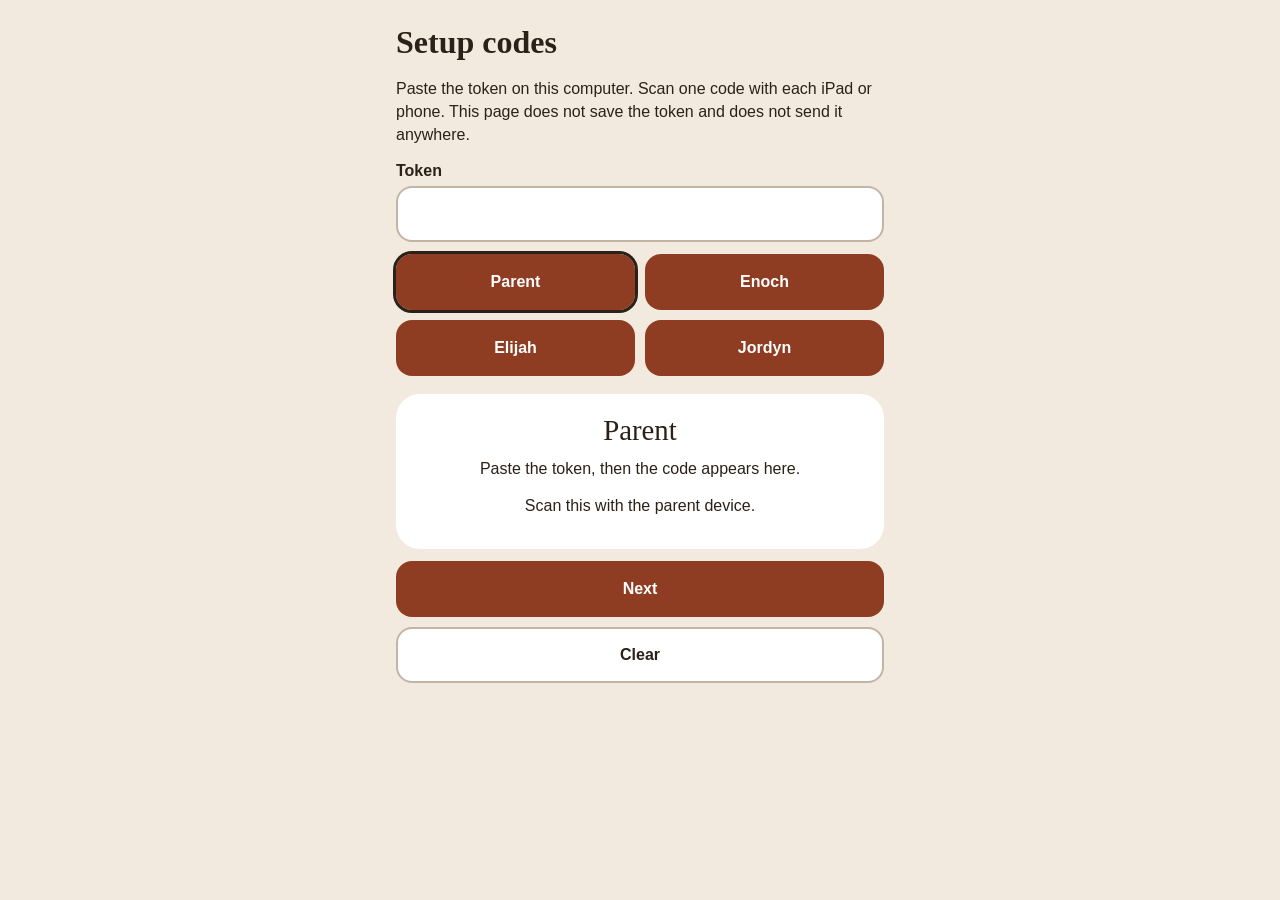
<file: setup-qr.html>
<!DOCTYPE html>
<html lang="en">
<head>
  <meta charset="utf-8" />
  <meta name="viewport" content="width=device-width, initial-scale=1, viewport-fit=cover" />
  <title>Family sync setup codes</title>
  <style>
    :root { color-scheme: light; }
    * { box-sizing: border-box; }
    body {
      margin: 0;
      font-family: "Nunito", "Segoe UI", sans-serif;
      background: #f3eadf;
      color: #2b2118;
    }
    main { max-width: 520px; margin: 0 auto; padding: 24px 16px 40px; }
    h1 { font-family: Georgia, serif; font-size: 2rem; line-height: 1.15; margin: 0 0 8px; }
    p { line-height: 1.45; }
    label { display: block; font-weight: 800; margin: 16px 0 6px; }
    input {
      width: 100%;
      min-height: 56px;
      border: 2px solid #c4b4a4;
      border-radius: 16px;
      padding: 12px 14px;
      font: inherit;
      background: white;
    }
    .profiles, .actions { display: grid; gap: 10px; margin-top: 12px; }
    .profiles { grid-template-columns: 1fr 1fr; }
    button {
      min-height: 56px;
      border: 0;
      border-radius: 16px;
      background: #8f3d22;
      color: white;
      font: inherit;
      font-weight: 800;
      padding: 10px;
    }
    button.quiet { background: white; color: #2b2118; border: 2px solid #c4b4a4; }
    button[aria-pressed="true"] { outline: 3px solid #2b2118; }
    .card {
      margin-top: 18px;
      background: white;
      border-radius: 24px;
      padding: 16px;
      text-align: center;
    }
    #qr svg { width: min(100%, 420px); height: auto; }
    .who { font-family: Georgia, serif; font-size: 1.8rem; margin: 0 0 8px; }
  </style>
</head>
<body>
  <main>
    <h1>Setup codes</h1>
    <p>Paste the token on this computer. Scan one code with each iPad or phone. This page does not save the token and does not send it anywhere.</p>
    <label for="token">Token</label>
    <input id="token" type="password" autocomplete="off" spellcheck="false" />
    <div class="profiles" role="group" aria-label="Who this code is for">
      <button type="button" data-profile="parent" aria-pressed="true">Parent</button>
      <button type="button" data-profile="enoch" aria-pressed="false">Enoch</button>
      <button type="button" data-profile="elijah" aria-pressed="false">Elijah</button>
      <button type="button" data-profile="jordyn" aria-pressed="false">Jordyn</button>
    </div>
    <div class="card">
      <p class="who" id="who">Parent</p>
      <div id="qr"><p>Paste the token, then the code appears here.</p></div>
      <p id="hint">Scan this with the parent device.</p>
    </div>
    <div class="actions">
      <button type="button" id="next">Next</button>
      <button type="button" id="clear" class="quiet">Clear</button>
    </div>
  </main>
  <script>//---------------------------------------------------------------------
//
// QR Code Generator for JavaScript
//
// Copyright (c) 2009 Kazuhiko Arase
//
// URL: http://www.d-project.com/
//
// Licensed under the MIT license:
//  http://www.opensource.org/licenses/mit-license.php
//
// The word 'QR Code' is registered trademark of
// DENSO WAVE INCORPORATED
//  http://www.denso-wave.com/qrcode/faqpatent-e.html
//
//---------------------------------------------------------------------

var qrcode = function() {

  //---------------------------------------------------------------------
  // qrcode
  //---------------------------------------------------------------------

  /**
   * qrcode
   * @param typeNumber 1 to 40
   * @param errorCorrectionLevel 'L','M','Q','H'
   */
  var qrcode = function(typeNumber, errorCorrectionLevel) {

    var PAD0 = 0xEC;
    var PAD1 = 0x11;

    var _typeNumber = typeNumber;
    var _errorCorrectionLevel = QRErrorCorrectionLevel[errorCorrectionLevel];
    var _modules = null;
    var _moduleCount = 0;
    var _dataCache = null;
    var _dataList = [];

    var _this = {};

    var makeImpl = function(test, maskPattern) {

      _moduleCount = _typeNumber * 4 + 17;
      _modules = function(moduleCount) {
        var modules = new Array(moduleCount);
        for (var row = 0; row < moduleCount; row += 1) {
          modules[row] = new Array(moduleCount);
          for (var col = 0; col < moduleCount; col += 1) {
            modules[row][col] = null;
          }
        }
        return modules;
      }(_moduleCount);

      setupPositionProbePattern(0, 0);
      setupPositionProbePattern(_moduleCount - 7, 0);
      setupPositionProbePattern(0, _moduleCount - 7);
      setupPositionAdjustPattern();
      setupTimingPattern();
      setupTypeInfo(test, maskPattern);

      if (_typeNumber >= 7) {
        setupTypeNumber(test);
      }

      if (_dataCache == null) {
        _dataCache = createData(_typeNumber, _errorCorrectionLevel, _dataList);
      }

      mapData(_dataCache, maskPattern);
    };

    var setupPositionProbePattern = function(row, col) {

      for (var r = -1; r <= 7; r += 1) {

        if (row + r <= -1 || _moduleCount <= row + r) continue;

        for (var c = -1; c <= 7; c += 1) {

          if (col + c <= -1 || _moduleCount <= col + c) continue;

          if ( (0 <= r && r <= 6 && (c == 0 || c == 6) )
              || (0 <= c && c <= 6 && (r == 0 || r == 6) )
              || (2 <= r && r <= 4 && 2 <= c && c <= 4) ) {
            _modules[row + r][col + c] = true;
          } else {
            _modules[row + r][col + c] = false;
          }
        }
      }
    };

    var getBestMaskPattern = function() {

      var minLostPoint = 0;
      var pattern = 0;

      for (var i = 0; i < 8; i += 1) {

        makeImpl(true, i);

        var lostPoint = QRUtil.getLostPoint(_this);

        if (i == 0 || minLostPoint > lostPoint) {
          minLostPoint = lostPoint;
          pattern = i;
        }
      }

      return pattern;
    };

    var setupTimingPattern = function() {

      for (var r = 8; r < _moduleCount - 8; r += 1) {
        if (_modules[r][6] != null) {
          continue;
        }
        _modules[r][6] = (r % 2 == 0);
      }

      for (var c = 8; c < _moduleCount - 8; c += 1) {
        if (_modules[6][c] != null) {
          continue;
        }
        _modules[6][c] = (c % 2 == 0);
      }
    };

    var setupPositionAdjustPattern = function() {

      var pos = QRUtil.getPatternPosition(_typeNumber);

      for (var i = 0; i < pos.length; i += 1) {

        for (var j = 0; j < pos.length; j += 1) {

          var row = pos[i];
          var col = pos[j];

          if (_modules[row][col] != null) {
            continue;
          }

          for (var r = -2; r <= 2; r += 1) {

            for (var c = -2; c <= 2; c += 1) {

              if (r == -2 || r == 2 || c == -2 || c == 2
                  || (r == 0 && c == 0) ) {
                _modules[row + r][col + c] = true;
              } else {
                _modules[row + r][col + c] = false;
              }
            }
          }
        }
      }
    };

    var setupTypeNumber = function(test) {

      var bits = QRUtil.getBCHTypeNumber(_typeNumber);

      for (var i = 0; i < 18; i += 1) {
        var mod = (!test && ( (bits >> i) & 1) == 1);
        _modules[Math.floor(i / 3)][i % 3 + _moduleCount - 8 - 3] = mod;
      }

      for (var i = 0; i < 18; i += 1) {
        var mod = (!test && ( (bits >> i) & 1) == 1);
        _modules[i % 3 + _moduleCount - 8 - 3][Math.floor(i / 3)] = mod;
      }
    };

    var setupTypeInfo = function(test, maskPattern) {

      var data = (_errorCorrectionLevel << 3) | maskPattern;
      var bits = QRUtil.getBCHTypeInfo(data);

      // vertical
      for (var i = 0; i < 15; i += 1) {

        var mod = (!test && ( (bits >> i) & 1) == 1);

        if (i < 6) {
          _modules[i][8] = mod;
        } else if (i < 8) {
          _modules[i + 1][8] = mod;
        } else {
          _modules[_moduleCount - 15 + i][8] = mod;
        }
      }

      // horizontal
      for (var i = 0; i < 15; i += 1) {

        var mod = (!test && ( (bits >> i) & 1) == 1);

        if (i < 8) {
          _modules[8][_moduleCount - i - 1] = mod;
        } else if (i < 9) {
          _modules[8][15 - i - 1 + 1] = mod;
        } else {
          _modules[8][15 - i - 1] = mod;
        }
      }

      // fixed module
      _modules[_moduleCount - 8][8] = (!test);
    };

    var mapData = function(data, maskPattern) {

      var inc = -1;
      var row = _moduleCount - 1;
      var bitIndex = 7;
      var byteIndex = 0;
      var maskFunc = QRUtil.getMaskFunction(maskPattern);

      for (var col = _moduleCount - 1; col > 0; col -= 2) {

        if (col == 6) col -= 1;

        while (true) {

          for (var c = 0; c < 2; c += 1) {

            if (_modules[row][col - c] == null) {

              var dark = false;

              if (byteIndex < data.length) {
                dark = ( ( (data[byteIndex] >>> bitIndex) & 1) == 1);
              }

              var mask = maskFunc(row, col - c);

              if (mask) {
                dark = !dark;
              }

              _modules[row][col - c] = dark;
              bitIndex -= 1;

              if (bitIndex == -1) {
                byteIndex += 1;
                bitIndex = 7;
              }
            }
          }

          row += inc;

          if (row < 0 || _moduleCount <= row) {
            row -= inc;
            inc = -inc;
            break;
          }
        }
      }
    };

    var createBytes = function(buffer, rsBlocks) {

      var offset = 0;

      var maxDcCount = 0;
      var maxEcCount = 0;

      var dcdata = new Array(rsBlocks.length);
      var ecdata = new Array(rsBlocks.length);

      for (var r = 0; r < rsBlocks.length; r += 1) {

        var dcCount = rsBlocks[r].dataCount;
        var ecCount = rsBlocks[r].totalCount - dcCount;

        maxDcCount = Math.max(maxDcCount, dcCount);
        maxEcCount = Math.max(maxEcCount, ecCount);

        dcdata[r] = new Array(dcCount);

        for (var i = 0; i < dcdata[r].length; i += 1) {
          dcdata[r][i] = 0xff & buffer.getBuffer()[i + offset];
        }
        offset += dcCount;

        var rsPoly = QRUtil.getErrorCorrectPolynomial(ecCount);
        var rawPoly = qrPolynomial(dcdata[r], rsPoly.getLength() - 1);

        var modPoly = rawPoly.mod(rsPoly);
        ecdata[r] = new Array(rsPoly.getLength() - 1);
        for (var i = 0; i < ecdata[r].length; i += 1) {
          var modIndex = i + modPoly.getLength() - ecdata[r].length;
          ecdata[r][i] = (modIndex >= 0)? modPoly.getAt(modIndex) : 0;
        }
      }

      var totalCodeCount = 0;
      for (var i = 0; i < rsBlocks.length; i += 1) {
        totalCodeCount += rsBlocks[i].totalCount;
      }

      var data = new Array(totalCodeCount);
      var index = 0;

      for (var i = 0; i < maxDcCount; i += 1) {
        for (var r = 0; r < rsBlocks.length; r += 1) {
          if (i < dcdata[r].length) {
            data[index] = dcdata[r][i];
            index += 1;
          }
        }
      }

      for (var i = 0; i < maxEcCount; i += 1) {
        for (var r = 0; r < rsBlocks.length; r += 1) {
          if (i < ecdata[r].length) {
            data[index] = ecdata[r][i];
            index += 1;
          }
        }
      }

      return data;
    };

    var createData = function(typeNumber, errorCorrectionLevel, dataList) {

      var rsBlocks = QRRSBlock.getRSBlocks(typeNumber, errorCorrectionLevel);

      var buffer = qrBitBuffer();

      for (var i = 0; i < dataList.length; i += 1) {
        var data = dataList[i];
        buffer.put(data.getMode(), 4);
        buffer.put(data.getLength(), QRUtil.getLengthInBits(data.getMode(), typeNumber) );
        data.write(buffer);
      }

      // calc num max data.
      var totalDataCount = 0;
      for (var i = 0; i < rsBlocks.length; i += 1) {
        totalDataCount += rsBlocks[i].dataCount;
      }

      if (buffer.getLengthInBits() > totalDataCount * 8) {
        throw 'code length overflow. ('
          + buffer.getLengthInBits()
          + '>'
          + totalDataCount * 8
          + ')';
      }

      // end code
      if (buffer.getLengthInBits() + 4 <= totalDataCount * 8) {
        buffer.put(0, 4);
      }

      // padding
      while (buffer.getLengthInBits() % 8 != 0) {
        buffer.putBit(false);
      }

      // padding
      while (true) {

        if (buffer.getLengthInBits() >= totalDataCount * 8) {
          break;
        }
        buffer.put(PAD0, 8);

        if (buffer.getLengthInBits() >= totalDataCount * 8) {
          break;
        }
        buffer.put(PAD1, 8);
      }

      return createBytes(buffer, rsBlocks);
    };

    _this.addData = function(data, mode) {

      mode = mode || 'Byte';

      var newData = null;

      switch(mode) {
      case 'Numeric' :
        newData = qrNumber(data);
        break;
      case 'Alphanumeric' :
        newData = qrAlphaNum(data);
        break;
      case 'Byte' :
        newData = qr8BitByte(data);
        break;
      case 'Kanji' :
        newData = qrKanji(data);
        break;
      default :
        throw 'mode:' + mode;
      }

      _dataList.push(newData);
      _dataCache = null;
    };

    _this.isDark = function(row, col) {
      if (row < 0 || _moduleCount <= row || col < 0 || _moduleCount <= col) {
        throw row + ',' + col;
      }
      return _modules[row][col];
    };

    _this.getModuleCount = function() {
      return _moduleCount;
    };

    _this.make = function() {
      if (_typeNumber < 1) {
        var typeNumber = 1;

        for (; typeNumber < 40; typeNumber++) {
          var rsBlocks = QRRSBlock.getRSBlocks(typeNumber, _errorCorrectionLevel);
          var buffer = qrBitBuffer();

          for (var i = 0; i < _dataList.length; i++) {
            var data = _dataList[i];
            buffer.put(data.getMode(), 4);
            buffer.put(data.getLength(), QRUtil.getLengthInBits(data.getMode(), typeNumber) );
            data.write(buffer);
          }

          var totalDataCount = 0;
          for (var i = 0; i < rsBlocks.length; i++) {
            totalDataCount += rsBlocks[i].dataCount;
          }

          if (buffer.getLengthInBits() <= totalDataCount * 8) {
            break;
          }
        }

        _typeNumber = typeNumber;
      }

      makeImpl(false, getBestMaskPattern() );
    };

    _this.createTableTag = function(cellSize, margin) {

      cellSize = cellSize || 2;
      margin = (typeof margin == 'undefined')? cellSize * 4 : margin;

      var qrHtml = '';

      qrHtml += '<table style="';
      qrHtml += ' border-width: 0px; border-style: none;';
      qrHtml += ' border-collapse: collapse;';
      qrHtml += ' padding: 0px; margin: ' + margin + 'px;';
      qrHtml += '">';
      qrHtml += '<tbody>';

      for (var r = 0; r < _this.getModuleCount(); r += 1) {

        qrHtml += '<tr>';

        for (var c = 0; c < _this.getModuleCount(); c += 1) {
          qrHtml += '<td style="';
          qrHtml += ' border-width: 0px; border-style: none;';
          qrHtml += ' border-collapse: collapse;';
          qrHtml += ' padding: 0px; margin: 0px;';
          qrHtml += ' width: ' + cellSize + 'px;';
          qrHtml += ' height: ' + cellSize + 'px;';
          qrHtml += ' background-color: ';
          qrHtml += _this.isDark(r, c)? '#000000' : '#ffffff';
          qrHtml += ';';
          qrHtml += '"/>';
        }

        qrHtml += '</tr>';
      }

      qrHtml += '</tbody>';
      qrHtml += '</table>';

      return qrHtml;
    };

    _this.createSvgTag = function(cellSize, margin, alt, title) {

      var opts = {};
      if (typeof arguments[0] == 'object') {
        // Called by options.
        opts = arguments[0];
        // overwrite cellSize and margin.
        cellSize = opts.cellSize;
        margin = opts.margin;
        alt = opts.alt;
        title = opts.title;
      }

      cellSize = cellSize || 2;
      margin = (typeof margin == 'undefined')? cellSize * 4 : margin;

      // Compose alt property surrogate
      alt = (typeof alt === 'string') ? {text: alt} : alt || {};
      alt.text = alt.text || null;
      alt.id = (alt.text) ? alt.id || 'qrcode-description' : null;

      // Compose title property surrogate
      title = (typeof title === 'string') ? {text: title} : title || {};
      title.text = title.text || null;
      title.id = (title.text) ? title.id || 'qrcode-title' : null;

      var size = _this.getModuleCount() * cellSize + margin * 2;
      var c, mc, r, mr, qrSvg='', rect;

      rect = 'l' + cellSize + ',0 0,' + cellSize +
        ' -' + cellSize + ',0 0,-' + cellSize + 'z ';

      qrSvg += '<svg version="1.1" xmlns="http://www.w3.org/2000/svg"';
      qrSvg += !opts.scalable ? ' width="' + size + 'px" height="' + size + 'px"' : '';
      qrSvg += ' viewBox="0 0 ' + size + ' ' + size + '" ';
      qrSvg += ' preserveAspectRatio="xMinYMin meet"';
      qrSvg += (title.text || alt.text) ? ' role="img" aria-labelledby="' +
          escapeXml([title.id, alt.id].join(' ').trim() ) + '"' : '';
      qrSvg += '>';
      qrSvg += (title.text) ? '<title id="' + escapeXml(title.id) + '">' +
          escapeXml(title.text) + '</title>' : '';
      qrSvg += (alt.text) ? '<description id="' + escapeXml(alt.id) + '">' +
          escapeXml(alt.text) + '</description>' : '';
      qrSvg += '<rect width="100%" height="100%" fill="white" cx="0" cy="0"/>';
      qrSvg += '<path d="';

      for (r = 0; r < _this.getModuleCount(); r += 1) {
        mr = r * cellSize + margin;
        for (c = 0; c < _this.getModuleCount(); c += 1) {
          if (_this.isDark(r, c) ) {
            mc = c*cellSize+margin;
            qrSvg += 'M' + mc + ',' + mr + rect;
          }
        }
      }

      qrSvg += '" stroke="transparent" fill="black"/>';
      qrSvg += '</svg>';

      return qrSvg;
    };

    _this.createDataURL = function(cellSize, margin) {

      cellSize = cellSize || 2;
      margin = (typeof margin == 'undefined')? cellSize * 4 : margin;

      var size = _this.getModuleCount() * cellSize + margin * 2;
      var min = margin;
      var max = size - margin;

      return createDataURL(size, size, function(x, y) {
        if (min <= x && x < max && min <= y && y < max) {
          var c = Math.floor( (x - min) / cellSize);
          var r = Math.floor( (y - min) / cellSize);
          return _this.isDark(r, c)? 0 : 1;
        } else {
          return 1;
        }
      } );
    };

    _this.createImgTag = function(cellSize, margin, alt) {

      cellSize = cellSize || 2;
      margin = (typeof margin == 'undefined')? cellSize * 4 : margin;

      var size = _this.getModuleCount() * cellSize + margin * 2;

      var img = '';
      img += '<img';
      img += '\u0020src="';
      img += _this.createDataURL(cellSize, margin);
      img += '"';
      img += '\u0020width="';
      img += size;
      img += '"';
      img += '\u0020height="';
      img += size;
      img += '"';
      if (alt) {
        img += '\u0020alt="';
        img += escapeXml(alt);
        img += '"';
      }
      img += '/>';

      return img;
    };

    var escapeXml = function(s) {
      var escaped = '';
      for (var i = 0; i < s.length; i += 1) {
        var c = s.charAt(i);
        switch(c) {
        case '<': escaped += '&lt;'; break;
        case '>': escaped += '&gt;'; break;
        case '&': escaped += '&amp;'; break;
        case '"': escaped += '&quot;'; break;
        default : escaped += c; break;
        }
      }
      return escaped;
    };

    var _createHalfASCII = function(margin) {
      var cellSize = 1;
      margin = (typeof margin == 'undefined')? cellSize * 2 : margin;

      var size = _this.getModuleCount() * cellSize + margin * 2;
      var min = margin;
      var max = size - margin;

      var y, x, r1, r2, p;

      var blocks = {
        '██': '█',
        '█ ': '▀',
        ' █': '▄',
        '  ': ' '
      };

      var blocksLastLineNoMargin = {
        '██': '▀',
        '█ ': '▀',
        ' █': ' ',
        '  ': ' '
      };

      var ascii = '';
      for (y = 0; y < size; y += 2) {
        r1 = Math.floor((y - min) / cellSize);
        r2 = Math.floor((y + 1 - min) / cellSize);
        for (x = 0; x < size; x += 1) {
          p = '█';

          if (min <= x && x < max && min <= y && y < max && _this.isDark(r1, Math.floor((x - min) / cellSize))) {
            p = ' ';
          }

          if (min <= x && x < max && min <= y+1 && y+1 < max && _this.isDark(r2, Math.floor((x - min) / cellSize))) {
            p += ' ';
          }
          else {
            p += '█';
          }

          // Output 2 characters per pixel, to create full square. 1 character per pixels gives only half width of square.
          ascii += (margin < 1 && y+1 >= max) ? blocksLastLineNoMargin[p] : blocks[p];
        }

        ascii += '\n';
      }

      if (size % 2 && margin > 0) {
        return ascii.substring(0, ascii.length - size - 1) + Array(size+1).join('▀');
      }

      return ascii.substring(0, ascii.length-1);
    };

    _this.createASCII = function(cellSize, margin) {
      cellSize = cellSize || 1;

      if (cellSize < 2) {
        return _createHalfASCII(margin);
      }

      cellSize -= 1;
      margin = (typeof margin == 'undefined')? cellSize * 2 : margin;

      var size = _this.getModuleCount() * cellSize + margin * 2;
      var min = margin;
      var max = size - margin;

      var y, x, r, p;

      var white = Array(cellSize+1).join('██');
      var black = Array(cellSize+1).join('  ');

      var ascii = '';
      var line = '';
      for (y = 0; y < size; y += 1) {
        r = Math.floor( (y - min) / cellSize);
        line = '';
        for (x = 0; x < size; x += 1) {
          p = 1;

          if (min <= x && x < max && min <= y && y < max && _this.isDark(r, Math.floor((x - min) / cellSize))) {
            p = 0;
          }

          // Output 2 characters per pixel, to create full square. 1 character per pixels gives only half width of square.
          line += p ? white : black;
        }

        for (r = 0; r < cellSize; r += 1) {
          ascii += line + '\n';
        }
      }

      return ascii.substring(0, ascii.length-1);
    };

    _this.renderTo2dContext = function(context, cellSize) {
      cellSize = cellSize || 2;
      var length = _this.getModuleCount();
      for (var row = 0; row < length; row++) {
        for (var col = 0; col < length; col++) {
          context.fillStyle = _this.isDark(row, col) ? 'black' : 'white';
          context.fillRect(row * cellSize, col * cellSize, cellSize, cellSize);
        }
      }
    }

    return _this;
  };

  //---------------------------------------------------------------------
  // qrcode.stringToBytes
  //---------------------------------------------------------------------

  qrcode.stringToBytesFuncs = {
    'default' : function(s) {
      var bytes = [];
      for (var i = 0; i < s.length; i += 1) {
        var c = s.charCodeAt(i);
        bytes.push(c & 0xff);
      }
      return bytes;
    }
  };

  qrcode.stringToBytes = qrcode.stringToBytesFuncs['default'];

  //---------------------------------------------------------------------
  // qrcode.createStringToBytes
  //---------------------------------------------------------------------

  /**
   * @param unicodeData base64 string of byte array.
   * [16bit Unicode],[16bit Bytes], ...
   * @param numChars
   */
  qrcode.createStringToBytes = function(unicodeData, numChars) {

    // create conversion map.

    var unicodeMap = function() {

      var bin = base64DecodeInputStream(unicodeData);
      var read = function() {
        var b = bin.read();
        if (b == -1) throw 'eof';
        return b;
      };

      var count = 0;
      var unicodeMap = {};
      while (true) {
        var b0 = bin.read();
        if (b0 == -1) break;
        var b1 = read();
        var b2 = read();
        var b3 = read();
        var k = String.fromCharCode( (b0 << 8) | b1);
        var v = (b2 << 8) | b3;
        unicodeMap[k] = v;
        count += 1;
      }
      if (count != numChars) {
        throw count + ' != ' + numChars;
      }

      return unicodeMap;
    }();

    var unknownChar = '?'.charCodeAt(0);

    return function(s) {
      var bytes = [];
      for (var i = 0; i < s.length; i += 1) {
        var c = s.charCodeAt(i);
        if (c < 128) {
          bytes.push(c);
        } else {
          var b = unicodeMap[s.charAt(i)];
          if (typeof b == 'number') {
            if ( (b & 0xff) == b) {
              // 1byte
              bytes.push(b);
            } else {
              // 2bytes
              bytes.push(b >>> 8);
              bytes.push(b & 0xff);
            }
          } else {
            bytes.push(unknownChar);
          }
        }
      }
      return bytes;
    };
  };

  //---------------------------------------------------------------------
  // QRMode
  //---------------------------------------------------------------------

  var QRMode = {
    MODE_NUMBER :    1 << 0,
    MODE_ALPHA_NUM : 1 << 1,
    MODE_8BIT_BYTE : 1 << 2,
    MODE_KANJI :     1 << 3
  };

  //---------------------------------------------------------------------
  // QRErrorCorrectionLevel
  //---------------------------------------------------------------------

  var QRErrorCorrectionLevel = {
    L : 1,
    M : 0,
    Q : 3,
    H : 2
  };

  //---------------------------------------------------------------------
  // QRMaskPattern
  //---------------------------------------------------------------------

  var QRMaskPattern = {
    PATTERN000 : 0,
    PATTERN001 : 1,
    PATTERN010 : 2,
    PATTERN011 : 3,
    PATTERN100 : 4,
    PATTERN101 : 5,
    PATTERN110 : 6,
    PATTERN111 : 7
  };

  //---------------------------------------------------------------------
  // QRUtil
  //---------------------------------------------------------------------

  var QRUtil = function() {

    var PATTERN_POSITION_TABLE = [
      [],
      [6, 18],
      [6, 22],
      [6, 26],
      [6, 30],
      [6, 34],
      [6, 22, 38],
      [6, 24, 42],
      [6, 26, 46],
      [6, 28, 50],
      [6, 30, 54],
      [6, 32, 58],
      [6, 34, 62],
      [6, 26, 46, 66],
      [6, 26, 48, 70],
      [6, 26, 50, 74],
      [6, 30, 54, 78],
      [6, 30, 56, 82],
      [6, 30, 58, 86],
      [6, 34, 62, 90],
      [6, 28, 50, 72, 94],
      [6, 26, 50, 74, 98],
      [6, 30, 54, 78, 102],
      [6, 28, 54, 80, 106],
      [6, 32, 58, 84, 110],
      [6, 30, 58, 86, 114],
      [6, 34, 62, 90, 118],
      [6, 26, 50, 74, 98, 122],
      [6, 30, 54, 78, 102, 126],
      [6, 26, 52, 78, 104, 130],
      [6, 30, 56, 82, 108, 134],
      [6, 34, 60, 86, 112, 138],
      [6, 30, 58, 86, 114, 142],
      [6, 34, 62, 90, 118, 146],
      [6, 30, 54, 78, 102, 126, 150],
      [6, 24, 50, 76, 102, 128, 154],
      [6, 28, 54, 80, 106, 132, 158],
      [6, 32, 58, 84, 110, 136, 162],
      [6, 26, 54, 82, 110, 138, 166],
      [6, 30, 58, 86, 114, 142, 170]
    ];
    var G15 = (1 << 10) | (1 << 8) | (1 << 5) | (1 << 4) | (1 << 2) | (1 << 1) | (1 << 0);
    var G18 = (1 << 12) | (1 << 11) | (1 << 10) | (1 << 9) | (1 << 8) | (1 << 5) | (1 << 2) | (1 << 0);
    var G15_MASK = (1 << 14) | (1 << 12) | (1 << 10) | (1 << 4) | (1 << 1);

    var _this = {};

    var getBCHDigit = function(data) {
      var digit = 0;
      while (data != 0) {
        digit += 1;
        data >>>= 1;
      }
      return digit;
    };

    _this.getBCHTypeInfo = function(data) {
      var d = data << 10;
      while (getBCHDigit(d) - getBCHDigit(G15) >= 0) {
        d ^= (G15 << (getBCHDigit(d) - getBCHDigit(G15) ) );
      }
      return ( (data << 10) | d) ^ G15_MASK;
    };

    _this.getBCHTypeNumber = function(data) {
      var d = data << 12;
      while (getBCHDigit(d) - getBCHDigit(G18) >= 0) {
        d ^= (G18 << (getBCHDigit(d) - getBCHDigit(G18) ) );
      }
      return (data << 12) | d;
    };

    _this.getPatternPosition = function(typeNumber) {
      return PATTERN_POSITION_TABLE[typeNumber - 1];
    };

    _this.getMaskFunction = function(maskPattern) {

      switch (maskPattern) {

      case QRMaskPattern.PATTERN000 :
        return function(i, j) { return (i + j) % 2 == 0; };
      case QRMaskPattern.PATTERN001 :
        return function(i, j) { return i % 2 == 0; };
      case QRMaskPattern.PATTERN010 :
        return function(i, j) { return j % 3 == 0; };
      case QRMaskPattern.PATTERN011 :
        return function(i, j) { return (i + j) % 3 == 0; };
      case QRMaskPattern.PATTERN100 :
        return function(i, j) { return (Math.floor(i / 2) + Math.floor(j / 3) ) % 2 == 0; };
      case QRMaskPattern.PATTERN101 :
        return function(i, j) { return (i * j) % 2 + (i * j) % 3 == 0; };
      case QRMaskPattern.PATTERN110 :
        return function(i, j) { return ( (i * j) % 2 + (i * j) % 3) % 2 == 0; };
      case QRMaskPattern.PATTERN111 :
        return function(i, j) { return ( (i * j) % 3 + (i + j) % 2) % 2 == 0; };

      default :
        throw 'bad maskPattern:' + maskPattern;
      }
    };

    _this.getErrorCorrectPolynomial = function(errorCorrectLength) {
      var a = qrPolynomial([1], 0);
      for (var i = 0; i < errorCorrectLength; i += 1) {
        a = a.multiply(qrPolynomial([1, QRMath.gexp(i)], 0) );
      }
      return a;
    };

    _this.getLengthInBits = function(mode, type) {

      if (1 <= type && type < 10) {

        // 1 - 9

        switch(mode) {
        case QRMode.MODE_NUMBER    : return 10;
        case QRMode.MODE_ALPHA_NUM : return 9;
        case QRMode.MODE_8BIT_BYTE : return 8;
        case QRMode.MODE_KANJI     : return 8;
        default :
          throw 'mode:' + mode;
        }

      } else if (type < 27) {

        // 10 - 26

        switch(mode) {
        case QRMode.MODE_NUMBER    : return 12;
        case QRMode.MODE_ALPHA_NUM : return 11;
        case QRMode.MODE_8BIT_BYTE : return 16;
        case QRMode.MODE_KANJI     : return 10;
        default :
          throw 'mode:' + mode;
        }

      } else if (type < 41) {

        // 27 - 40

        switch(mode) {
        case QRMode.MODE_NUMBER    : return 14;
        case QRMode.MODE_ALPHA_NUM : return 13;
        case QRMode.MODE_8BIT_BYTE : return 16;
        case QRMode.MODE_KANJI     : return 12;
        default :
          throw 'mode:' + mode;
        }

      } else {
        throw 'type:' + type;
      }
    };

    _this.getLostPoint = function(qrcode) {

      var moduleCount = qrcode.getModuleCount();

      var lostPoint = 0;

      // LEVEL1

      for (var row = 0; row < moduleCount; row += 1) {
        for (var col = 0; col < moduleCount; col += 1) {

          var sameCount = 0;
          var dark = qrcode.isDark(row, col);

          for (var r = -1; r <= 1; r += 1) {

            if (row + r < 0 || moduleCount <= row + r) {
              continue;
            }

            for (var c = -1; c <= 1; c += 1) {

              if (col + c < 0 || moduleCount <= col + c) {
                continue;
              }

              if (r == 0 && c == 0) {
                continue;
              }

              if (dark == qrcode.isDark(row + r, col + c) ) {
                sameCount += 1;
              }
            }
          }

          if (sameCount > 5) {
            lostPoint += (3 + sameCount - 5);
          }
        }
      };

      // LEVEL2

      for (var row = 0; row < moduleCount - 1; row += 1) {
        for (var col = 0; col < moduleCount - 1; col += 1) {
          var count = 0;
          if (qrcode.isDark(row, col) ) count += 1;
          if (qrcode.isDark(row + 1, col) ) count += 1;
          if (qrcode.isDark(row, col + 1) ) count += 1;
          if (qrcode.isDark(row + 1, col + 1) ) count += 1;
          if (count == 0 || count == 4) {
            lostPoint += 3;
          }
        }
      }

      // LEVEL3

      for (var row = 0; row < moduleCount; row += 1) {
        for (var col = 0; col < moduleCount - 6; col += 1) {
          if (qrcode.isDark(row, col)
              && !qrcode.isDark(row, col + 1)
              &&  qrcode.isDark(row, col + 2)
              &&  qrcode.isDark(row, col + 3)
              &&  qrcode.isDark(row, col + 4)
              && !qrcode.isDark(row, col + 5)
              &&  qrcode.isDark(row, col + 6) ) {
            lostPoint += 40;
          }
        }
      }

      for (var col = 0; col < moduleCount; col += 1) {
        for (var row = 0; row < moduleCount - 6; row += 1) {
          if (qrcode.isDark(row, col)
              && !qrcode.isDark(row + 1, col)
              &&  qrcode.isDark(row + 2, col)
              &&  qrcode.isDark(row + 3, col)
              &&  qrcode.isDark(row + 4, col)
              && !qrcode.isDark(row + 5, col)
              &&  qrcode.isDark(row + 6, col) ) {
            lostPoint += 40;
          }
        }
      }

      // LEVEL4

      var darkCount = 0;

      for (var col = 0; col < moduleCount; col += 1) {
        for (var row = 0; row < moduleCount; row += 1) {
          if (qrcode.isDark(row, col) ) {
            darkCount += 1;
          }
        }
      }

      var ratio = Math.abs(100 * darkCount / moduleCount / moduleCount - 50) / 5;
      lostPoint += ratio * 10;

      return lostPoint;
    };

    return _this;
  }();

  //---------------------------------------------------------------------
  // QRMath
  //---------------------------------------------------------------------

  var QRMath = function() {

    var EXP_TABLE = new Array(256);
    var LOG_TABLE = new Array(256);

    // initialize tables
    for (var i = 0; i < 8; i += 1) {
      EXP_TABLE[i] = 1 << i;
    }
    for (var i = 8; i < 256; i += 1) {
      EXP_TABLE[i] = EXP_TABLE[i - 4]
        ^ EXP_TABLE[i - 5]
        ^ EXP_TABLE[i - 6]
        ^ EXP_TABLE[i - 8];
    }
    for (var i = 0; i < 255; i += 1) {
      LOG_TABLE[EXP_TABLE[i] ] = i;
    }

    var _this = {};

    _this.glog = function(n) {

      if (n < 1) {
        throw 'glog(' + n + ')';
      }

      return LOG_TABLE[n];
    };

    _this.gexp = function(n) {

      while (n < 0) {
        n += 255;
      }

      while (n >= 256) {
        n -= 255;
      }

      return EXP_TABLE[n];
    };

    return _this;
  }();

  //---------------------------------------------------------------------
  // qrPolynomial
  //---------------------------------------------------------------------

  function qrPolynomial(num, shift) {

    if (typeof num.length == 'undefined') {
      throw num.length + '/' + shift;
    }

    var _num = function() {
      var offset = 0;
      while (offset < num.length && num[offset] == 0) {
        offset += 1;
      }
      var _num = new Array(num.length - offset + shift);
      for (var i = 0; i < num.length - offset; i += 1) {
        _num[i] = num[i + offset];
      }
      return _num;
    }();

    var _this = {};

    _this.getAt = function(index) {
      return _num[index];
    };

    _this.getLength = function() {
      return _num.length;
    };

    _this.multiply = function(e) {

      var num = new Array(_this.getLength() + e.getLength() - 1);

      for (var i = 0; i < _this.getLength(); i += 1) {
        for (var j = 0; j < e.getLength(); j += 1) {
          num[i + j] ^= QRMath.gexp(QRMath.glog(_this.getAt(i) ) + QRMath.glog(e.getAt(j) ) );
        }
      }

      return qrPolynomial(num, 0);
    };

    _this.mod = function(e) {

      if (_this.getLength() - e.getLength() < 0) {
        return _this;
      }

      var ratio = QRMath.glog(_this.getAt(0) ) - QRMath.glog(e.getAt(0) );

      var num = new Array(_this.getLength() );
      for (var i = 0; i < _this.getLength(); i += 1) {
        num[i] = _this.getAt(i);
      }

      for (var i = 0; i < e.getLength(); i += 1) {
        num[i] ^= QRMath.gexp(QRMath.glog(e.getAt(i) ) + ratio);
      }

      // recursive call
      return qrPolynomial(num, 0).mod(e);
    };

    return _this;
  };

  //---------------------------------------------------------------------
  // QRRSBlock
  //---------------------------------------------------------------------

  var QRRSBlock = function() {

    var RS_BLOCK_TABLE = [

      // L
      // M
      // Q
      // H

      // 1
      [1, 26, 19],
      [1, 26, 16],
      [1, 26, 13],
      [1, 26, 9],

      // 2
      [1, 44, 34],
      [1, 44, 28],
      [1, 44, 22],
      [1, 44, 16],

      // 3
      [1, 70, 55],
      [1, 70, 44],
      [2, 35, 17],
      [2, 35, 13],

      // 4
      [1, 100, 80],
      [2, 50, 32],
      [2, 50, 24],
      [4, 25, 9],

      // 5
      [1, 134, 108],
      [2, 67, 43],
      [2, 33, 15, 2, 34, 16],
      [2, 33, 11, 2, 34, 12],

      // 6
      [2, 86, 68],
      [4, 43, 27],
      [4, 43, 19],
      [4, 43, 15],

      // 7
      [2, 98, 78],
      [4, 49, 31],
      [2, 32, 14, 4, 33, 15],
      [4, 39, 13, 1, 40, 14],

      // 8
      [2, 121, 97],
      [2, 60, 38, 2, 61, 39],
      [4, 40, 18, 2, 41, 19],
      [4, 40, 14, 2, 41, 15],

      // 9
      [2, 146, 116],
      [3, 58, 36, 2, 59, 37],
      [4, 36, 16, 4, 37, 17],
      [4, 36, 12, 4, 37, 13],

      // 10
      [2, 86, 68, 2, 87, 69],
      [4, 69, 43, 1, 70, 44],
      [6, 43, 19, 2, 44, 20],
      [6, 43, 15, 2, 44, 16],

      // 11
      [4, 101, 81],
      [1, 80, 50, 4, 81, 51],
      [4, 50, 22, 4, 51, 23],
      [3, 36, 12, 8, 37, 13],

      // 12
      [2, 116, 92, 2, 117, 93],
      [6, 58, 36, 2, 59, 37],
      [4, 46, 20, 6, 47, 21],
      [7, 42, 14, 4, 43, 15],

      // 13
      [4, 133, 107],
      [8, 59, 37, 1, 60, 38],
      [8, 44, 20, 4, 45, 21],
      [12, 33, 11, 4, 34, 12],

      // 14
      [3, 145, 115, 1, 146, 116],
      [4, 64, 40, 5, 65, 41],
      [11, 36, 16, 5, 37, 17],
      [11, 36, 12, 5, 37, 13],

      // 15
      [5, 109, 87, 1, 110, 88],
      [5, 65, 41, 5, 66, 42],
      [5, 54, 24, 7, 55, 25],
      [11, 36, 12, 7, 37, 13],

      // 16
      [5, 122, 98, 1, 123, 99],
      [7, 73, 45, 3, 74, 46],
      [15, 43, 19, 2, 44, 20],
      [3, 45, 15, 13, 46, 16],

      // 17
      [1, 135, 107, 5, 136, 108],
      [10, 74, 46, 1, 75, 47],
      [1, 50, 22, 15, 51, 23],
      [2, 42, 14, 17, 43, 15],

      // 18
      [5, 150, 120, 1, 151, 121],
      [9, 69, 43, 4, 70, 44],
      [17, 50, 22, 1, 51, 23],
      [2, 42, 14, 19, 43, 15],

      // 19
      [3, 141, 113, 4, 142, 114],
      [3, 70, 44, 11, 71, 45],
      [17, 47, 21, 4, 48, 22],
      [9, 39, 13, 16, 40, 14],

      // 20
      [3, 135, 107, 5, 136, 108],
      [3, 67, 41, 13, 68, 42],
      [15, 54, 24, 5, 55, 25],
      [15, 43, 15, 10, 44, 16],

      // 21
      [4, 144, 116, 4, 145, 117],
      [17, 68, 42],
      [17, 50, 22, 6, 51, 23],
      [19, 46, 16, 6, 47, 17],

      // 22
      [2, 139, 111, 7, 140, 112],
      [17, 74, 46],
      [7, 54, 24, 16, 55, 25],
      [34, 37, 13],

      // 23
      [4, 151, 121, 5, 152, 122],
      [4, 75, 47, 14, 76, 48],
      [11, 54, 24, 14, 55, 25],
      [16, 45, 15, 14, 46, 16],

      // 24
      [6, 147, 117, 4, 148, 118],
      [6, 73, 45, 14, 74, 46],
      [11, 54, 24, 16, 55, 25],
      [30, 46, 16, 2, 47, 17],

      // 25
      [8, 132, 106, 4, 133, 107],
      [8, 75, 47, 13, 76, 48],
      [7, 54, 24, 22, 55, 25],
      [22, 45, 15, 13, 46, 16],

      // 26
      [10, 142, 114, 2, 143, 115],
      [19, 74, 46, 4, 75, 47],
      [28, 50, 22, 6, 51, 23],
      [33, 46, 16, 4, 47, 17],

      // 27
      [8, 152, 122, 4, 153, 123],
      [22, 73, 45, 3, 74, 46],
      [8, 53, 23, 26, 54, 24],
      [12, 45, 15, 28, 46, 16],

      // 28
      [3, 147, 117, 10, 148, 118],
      [3, 73, 45, 23, 74, 46],
      [4, 54, 24, 31, 55, 25],
      [11, 45, 15, 31, 46, 16],

      // 29
      [7, 146, 116, 7, 147, 117],
      [21, 73, 45, 7, 74, 46],
      [1, 53, 23, 37, 54, 24],
      [19, 45, 15, 26, 46, 16],

      // 30
      [5, 145, 115, 10, 146, 116],
      [19, 75, 47, 10, 76, 48],
      [15, 54, 24, 25, 55, 25],
      [23, 45, 15, 25, 46, 16],

      // 31
      [13, 145, 115, 3, 146, 116],
      [2, 74, 46, 29, 75, 47],
      [42, 54, 24, 1, 55, 25],
      [23, 45, 15, 28, 46, 16],

      // 32
      [17, 145, 115],
      [10, 74, 46, 23, 75, 47],
      [10, 54, 24, 35, 55, 25],
      [19, 45, 15, 35, 46, 16],

      // 33
      [17, 145, 115, 1, 146, 116],
      [14, 74, 46, 21, 75, 47],
      [29, 54, 24, 19, 55, 25],
      [11, 45, 15, 46, 46, 16],

      // 34
      [13, 145, 115, 6, 146, 116],
      [14, 74, 46, 23, 75, 47],
      [44, 54, 24, 7, 55, 25],
      [59, 46, 16, 1, 47, 17],

      // 35
      [12, 151, 121, 7, 152, 122],
      [12, 75, 47, 26, 76, 48],
      [39, 54, 24, 14, 55, 25],
      [22, 45, 15, 41, 46, 16],

      // 36
      [6, 151, 121, 14, 152, 122],
      [6, 75, 47, 34, 76, 48],
      [46, 54, 24, 10, 55, 25],
      [2, 45, 15, 64, 46, 16],

      // 37
      [17, 152, 122, 4, 153, 123],
      [29, 74, 46, 14, 75, 47],
      [49, 54, 24, 10, 55, 25],
      [24, 45, 15, 46, 46, 16],

      // 38
      [4, 152, 122, 18, 153, 123],
      [13, 74, 46, 32, 75, 47],
      [48, 54, 24, 14, 55, 25],
      [42, 45, 15, 32, 46, 16],

      // 39
      [20, 147, 117, 4, 148, 118],
      [40, 75, 47, 7, 76, 48],
      [43, 54, 24, 22, 55, 25],
      [10, 45, 15, 67, 46, 16],

      // 40
      [19, 148, 118, 6, 149, 119],
      [18, 75, 47, 31, 76, 48],
      [34, 54, 24, 34, 55, 25],
      [20, 45, 15, 61, 46, 16]
    ];

    var qrRSBlock = function(totalCount, dataCount) {
      var _this = {};
      _this.totalCount = totalCount;
      _this.dataCount = dataCount;
      return _this;
    };

    var _this = {};

    var getRsBlockTable = function(typeNumber, errorCorrectionLevel) {

      switch(errorCorrectionLevel) {
      case QRErrorCorrectionLevel.L :
        return RS_BLOCK_TABLE[(typeNumber - 1) * 4 + 0];
      case QRErrorCorrectionLevel.M :
        return RS_BLOCK_TABLE[(typeNumber - 1) * 4 + 1];
      case QRErrorCorrectionLevel.Q :
        return RS_BLOCK_TABLE[(typeNumber - 1) * 4 + 2];
      case QRErrorCorrectionLevel.H :
        return RS_BLOCK_TABLE[(typeNumber - 1) * 4 + 3];
      default :
        return undefined;
      }
    };

    _this.getRSBlocks = function(typeNumber, errorCorrectionLevel) {

      var rsBlock = getRsBlockTable(typeNumber, errorCorrectionLevel);

      if (typeof rsBlock == 'undefined') {
        throw 'bad rs block @ typeNumber:' + typeNumber +
            '/errorCorrectionLevel:' + errorCorrectionLevel;
      }

      var length = rsBlock.length / 3;

      var list = [];

      for (var i = 0; i < length; i += 1) {

        var count = rsBlock[i * 3 + 0];
        var totalCount = rsBlock[i * 3 + 1];
        var dataCount = rsBlock[i * 3 + 2];

        for (var j = 0; j < count; j += 1) {
          list.push(qrRSBlock(totalCount, dataCount) );
        }
      }

      return list;
    };

    return _this;
  }();

  //---------------------------------------------------------------------
  // qrBitBuffer
  //---------------------------------------------------------------------

  var qrBitBuffer = function() {

    var _buffer = [];
    var _length = 0;

    var _this = {};

    _this.getBuffer = function() {
      return _buffer;
    };

    _this.getAt = function(index) {
      var bufIndex = Math.floor(index / 8);
      return ( (_buffer[bufIndex] >>> (7 - index % 8) ) & 1) == 1;
    };

    _this.put = function(num, length) {
      for (var i = 0; i < length; i += 1) {
        _this.putBit( ( (num >>> (length - i - 1) ) & 1) == 1);
      }
    };

    _this.getLengthInBits = function() {
      return _length;
    };

    _this.putBit = function(bit) {

      var bufIndex = Math.floor(_length / 8);
      if (_buffer.length <= bufIndex) {
        _buffer.push(0);
      }

      if (bit) {
        _buffer[bufIndex] |= (0x80 >>> (_length % 8) );
      }

      _length += 1;
    };

    return _this;
  };

  //---------------------------------------------------------------------
  // qrNumber
  //---------------------------------------------------------------------

  var qrNumber = function(data) {

    var _mode = QRMode.MODE_NUMBER;
    var _data = data;

    var _this = {};

    _this.getMode = function() {
      return _mode;
    };

    _this.getLength = function(buffer) {
      return _data.length;
    };

    _this.write = function(buffer) {

      var data = _data;

      var i = 0;

      while (i + 2 < data.length) {
        buffer.put(strToNum(data.substring(i, i + 3) ), 10);
        i += 3;
      }

      if (i < data.length) {
        if (data.length - i == 1) {
          buffer.put(strToNum(data.substring(i, i + 1) ), 4);
        } else if (data.length - i == 2) {
          buffer.put(strToNum(data.substring(i, i + 2) ), 7);
        }
      }
    };

    var strToNum = function(s) {
      var num = 0;
      for (var i = 0; i < s.length; i += 1) {
        num = num * 10 + chatToNum(s.charAt(i) );
      }
      return num;
    };

    var chatToNum = function(c) {
      if ('0' <= c && c <= '9') {
        return c.charCodeAt(0) - '0'.charCodeAt(0);
      }
      throw 'illegal char :' + c;
    };

    return _this;
  };

  //---------------------------------------------------------------------
  // qrAlphaNum
  //---------------------------------------------------------------------

  var qrAlphaNum = function(data) {

    var _mode = QRMode.MODE_ALPHA_NUM;
    var _data = data;

    var _this = {};

    _this.getMode = function() {
      return _mode;
    };

    _this.getLength = function(buffer) {
      return _data.length;
    };

    _this.write = function(buffer) {

      var s = _data;

      var i = 0;

      while (i + 1 < s.length) {
        buffer.put(
          getCode(s.charAt(i) ) * 45 +
          getCode(s.charAt(i + 1) ), 11);
        i += 2;
      }

      if (i < s.length) {
        buffer.put(getCode(s.charAt(i) ), 6);
      }
    };

    var getCode = function(c) {

      if ('0' <= c && c <= '9') {
        return c.charCodeAt(0) - '0'.charCodeAt(0);
      } else if ('A' <= c && c <= 'Z') {
        return c.charCodeAt(0) - 'A'.charCodeAt(0) + 10;
      } else {
        switch (c) {
        case ' ' : return 36;
        case '$' : return 37;
        case '%' : return 38;
        case '*' : return 39;
        case '+' : return 40;
        case '-' : return 41;
        case '.' : return 42;
        case '/' : return 43;
        case ':' : return 44;
        default :
          throw 'illegal char :' + c;
        }
      }
    };

    return _this;
  };

  //---------------------------------------------------------------------
  // qr8BitByte
  //---------------------------------------------------------------------

  var qr8BitByte = function(data) {

    var _mode = QRMode.MODE_8BIT_BYTE;
    var _data = data;
    var _bytes = qrcode.stringToBytes(data);

    var _this = {};

    _this.getMode = function() {
      return _mode;
    };

    _this.getLength = function(buffer) {
      return _bytes.length;
    };

    _this.write = function(buffer) {
      for (var i = 0; i < _bytes.length; i += 1) {
        buffer.put(_bytes[i], 8);
      }
    };

    return _this;
  };

  //---------------------------------------------------------------------
  // qrKanji
  //---------------------------------------------------------------------

  var qrKanji = function(data) {

    var _mode = QRMode.MODE_KANJI;
    var _data = data;

    var stringToBytes = qrcode.stringToBytesFuncs['SJIS'];
    if (!stringToBytes) {
      throw 'sjis not supported.';
    }
    !function(c, code) {
      // self test for sjis support.
      var test = stringToBytes(c);
      if (test.length != 2 || ( (test[0] << 8) | test[1]) != code) {
        throw 'sjis not supported.';
      }
    }('\u53cb', 0x9746);

    var _bytes = stringToBytes(data);

    var _this = {};

    _this.getMode = function() {
      return _mode;
    };

    _this.getLength = function(buffer) {
      return ~~(_bytes.length / 2);
    };

    _this.write = function(buffer) {

      var data = _bytes;

      var i = 0;

      while (i + 1 < data.length) {

        var c = ( (0xff & data[i]) << 8) | (0xff & data[i + 1]);

        if (0x8140 <= c && c <= 0x9FFC) {
          c -= 0x8140;
        } else if (0xE040 <= c && c <= 0xEBBF) {
          c -= 0xC140;
        } else {
          throw 'illegal char at ' + (i + 1) + '/' + c;
        }

        c = ( (c >>> 8) & 0xff) * 0xC0 + (c & 0xff);

        buffer.put(c, 13);

        i += 2;
      }

      if (i < data.length) {
        throw 'illegal char at ' + (i + 1);
      }
    };

    return _this;
  };

  //=====================================================================
  // GIF Support etc.
  //

  //---------------------------------------------------------------------
  // byteArrayOutputStream
  //---------------------------------------------------------------------

  var byteArrayOutputStream = function() {

    var _bytes = [];

    var _this = {};

    _this.writeByte = function(b) {
      _bytes.push(b & 0xff);
    };

    _this.writeShort = function(i) {
      _this.writeByte(i);
      _this.writeByte(i >>> 8);
    };

    _this.writeBytes = function(b, off, len) {
      off = off || 0;
      len = len || b.length;
      for (var i = 0; i < len; i += 1) {
        _this.writeByte(b[i + off]);
      }
    };

    _this.writeString = function(s) {
      for (var i = 0; i < s.length; i += 1) {
        _this.writeByte(s.charCodeAt(i) );
      }
    };

    _this.toByteArray = function() {
      return _bytes;
    };

    _this.toString = function() {
      var s = '';
      s += '[';
      for (var i = 0; i < _bytes.length; i += 1) {
        if (i > 0) {
          s += ',';
        }
        s += _bytes[i];
      }
      s += ']';
      return s;
    };

    return _this;
  };

  //---------------------------------------------------------------------
  // base64EncodeOutputStream
  //---------------------------------------------------------------------

  var base64EncodeOutputStream = function() {

    var _buffer = 0;
    var _buflen = 0;
    var _length = 0;
    var _base64 = '';

    var _this = {};

    var writeEncoded = function(b) {
      _base64 += String.fromCharCode(encode(b & 0x3f) );
    };

    var encode = function(n) {
      if (n < 0) {
        // error.
      } else if (n < 26) {
        return 0x41 + n;
      } else if (n < 52) {
        return 0x61 + (n - 26);
      } else if (n < 62) {
        return 0x30 + (n - 52);
      } else if (n == 62) {
        return 0x2b;
      } else if (n == 63) {
        return 0x2f;
      }
      throw 'n:' + n;
    };

    _this.writeByte = function(n) {

      _buffer = (_buffer << 8) | (n & 0xff);
      _buflen += 8;
      _length += 1;

      while (_buflen >= 6) {
        writeEncoded(_buffer >>> (_buflen - 6) );
        _buflen -= 6;
      }
    };

    _this.flush = function() {

      if (_buflen > 0) {
        writeEncoded(_buffer << (6 - _buflen) );
        _buffer = 0;
        _buflen = 0;
      }

      if (_length % 3 != 0) {
        // padding
        var padlen = 3 - _length % 3;
        for (var i = 0; i < padlen; i += 1) {
          _base64 += '=';
        }
      }
    };

    _this.toString = function() {
      return _base64;
    };

    return _this;
  };

  //---------------------------------------------------------------------
  // base64DecodeInputStream
  //---------------------------------------------------------------------

  var base64DecodeInputStream = function(str) {

    var _str = str;
    var _pos = 0;
    var _buffer = 0;
    var _buflen = 0;

    var _this = {};

    _this.read = function() {

      while (_buflen < 8) {

        if (_pos >= _str.length) {
          if (_buflen == 0) {
            return -1;
          }
          throw 'unexpected end of file./' + _buflen;
        }

        var c = _str.charAt(_pos);
        _pos += 1;

        if (c == '=') {
          _buflen = 0;
          return -1;
        } else if (c.match(/^\s$/) ) {
          // ignore if whitespace.
          continue;
        }

        _buffer = (_buffer << 6) | decode(c.charCodeAt(0) );
        _buflen += 6;
      }

      var n = (_buffer >>> (_buflen - 8) ) & 0xff;
      _buflen -= 8;
      return n;
    };

    var decode = function(c) {
      if (0x41 <= c && c <= 0x5a) {
        return c - 0x41;
      } else if (0x61 <= c && c <= 0x7a) {
        return c - 0x61 + 26;
      } else if (0x30 <= c && c <= 0x39) {
        return c - 0x30 + 52;
      } else if (c == 0x2b) {
        return 62;
      } else if (c == 0x2f) {
        return 63;
      } else {
        throw 'c:' + c;
      }
    };

    return _this;
  };

  //---------------------------------------------------------------------
  // gifImage (B/W)
  //---------------------------------------------------------------------

  var gifImage = function(width, height) {

    var _width = width;
    var _height = height;
    var _data = new Array(width * height);

    var _this = {};

    _this.setPixel = function(x, y, pixel) {
      _data[y * _width + x] = pixel;
    };

    _this.write = function(out) {

      //---------------------------------
      // GIF Signature

      out.writeString('GIF87a');

      //---------------------------------
      // Screen Descriptor

      out.writeShort(_width);
      out.writeShort(_height);

      out.writeByte(0x80); // 2bit
      out.writeByte(0);
      out.writeByte(0);

      //---------------------------------
      // Global Color Map

      // black
      out.writeByte(0x00);
      out.writeByte(0x00);
      out.writeByte(0x00);

      // white
      out.writeByte(0xff);
      out.writeByte(0xff);
      out.writeByte(0xff);

      //---------------------------------
      // Image Descriptor

      out.writeString(',');
      out.writeShort(0);
      out.writeShort(0);
      out.writeShort(_width);
      out.writeShort(_height);
      out.writeByte(0);

      //---------------------------------
      // Local Color Map

      //---------------------------------
      // Raster Data

      var lzwMinCodeSize = 2;
      var raster = getLZWRaster(lzwMinCodeSize);

      out.writeByte(lzwMinCodeSize);

      var offset = 0;

      while (raster.length - offset > 255) {
        out.writeByte(255);
        out.writeBytes(raster, offset, 255);
        offset += 255;
      }

      out.writeByte(raster.length - offset);
      out.writeBytes(raster, offset, raster.length - offset);
      out.writeByte(0x00);

      //---------------------------------
      // GIF Terminator
      out.writeString(';');
    };

    var bitOutputStream = function(out) {

      var _out = out;
      var _bitLength = 0;
      var _bitBuffer = 0;

      var _this = {};

      _this.write = function(data, length) {

        if ( (data >>> length) != 0) {
          throw 'length over';
        }

        while (_bitLength + length >= 8) {
          _out.writeByte(0xff & ( (data << _bitLength) | _bitBuffer) );
          length -= (8 - _bitLength);
          data >>>= (8 - _bitLength);
          _bitBuffer = 0;
          _bitLength = 0;
        }

        _bitBuffer = (data << _bitLength) | _bitBuffer;
        _bitLength = _bitLength + length;
      };

      _this.flush = function() {
        if (_bitLength > 0) {
          _out.writeByte(_bitBuffer);
        }
      };

      return _this;
    };

    var getLZWRaster = function(lzwMinCodeSize) {

      var clearCode = 1 << lzwMinCodeSize;
      var endCode = (1 << lzwMinCodeSize) + 1;
      var bitLength = lzwMinCodeSize + 1;

      // Setup LZWTable
      var table = lzwTable();

      for (var i = 0; i < clearCode; i += 1) {
        table.add(String.fromCharCode(i) );
      }
      table.add(String.fromCharCode(clearCode) );
      table.add(String.fromCharCode(endCode) );

      var byteOut = byteArrayOutputStream();
      var bitOut = bitOutputStream(byteOut);

      // clear code
      bitOut.write(clearCode, bitLength);

      var dataIndex = 0;

      var s = String.fromCharCode(_data[dataIndex]);
      dataIndex += 1;

      while (dataIndex < _data.length) {

        var c = String.fromCharCode(_data[dataIndex]);
        dataIndex += 1;

        if (table.contains(s + c) ) {

          s = s + c;

        } else {

          bitOut.write(table.indexOf(s), bitLength);

          if (table.size() < 0xfff) {

            if (table.size() == (1 << bitLength) ) {
              bitLength += 1;
            }

            table.add(s + c);
          }

          s = c;
        }
      }

      bitOut.write(table.indexOf(s), bitLength);

      // end code
      bitOut.write(endCode, bitLength);

      bitOut.flush();

      return byteOut.toByteArray();
    };

    var lzwTable = function() {

      var _map = {};
      var _size = 0;

      var _this = {};

      _this.add = function(key) {
        if (_this.contains(key) ) {
          throw 'dup key:' + key;
        }
        _map[key] = _size;
        _size += 1;
      };

      _this.size = function() {
        return _size;
      };

      _this.indexOf = function(key) {
        return _map[key];
      };

      _this.contains = function(key) {
        return typeof _map[key] != 'undefined';
      };

      return _this;
    };

    return _this;
  };

  var createDataURL = function(width, height, getPixel) {
    var gif = gifImage(width, height);
    for (var y = 0; y < height; y += 1) {
      for (var x = 0; x < width; x += 1) {
        gif.setPixel(x, y, getPixel(x, y) );
      }
    }

    var b = byteArrayOutputStream();
    gif.write(b);

    var base64 = base64EncodeOutputStream();
    var bytes = b.toByteArray();
    for (var i = 0; i < bytes.length; i += 1) {
      base64.writeByte(bytes[i]);
    }
    base64.flush();

    return 'data:image/gif;base64,' + base64;
  };

  //---------------------------------------------------------------------
  // returns qrcode function.

  return qrcode;
}();

// multibyte support
!function() {

  qrcode.stringToBytesFuncs['UTF-8'] = function(s) {
    // http://stackoverflow.com/questions/18729405/how-to-convert-utf8-string-to-byte-array
    function toUTF8Array(str) {
      var utf8 = [];
      for (var i=0; i < str.length; i++) {
        var charcode = str.charCodeAt(i);
        if (charcode < 0x80) utf8.push(charcode);
        else if (charcode < 0x800) {
          utf8.push(0xc0 | (charcode >> 6),
              0x80 | (charcode & 0x3f));
        }
        else if (charcode < 0xd800 || charcode >= 0xe000) {
          utf8.push(0xe0 | (charcode >> 12),
              0x80 | ((charcode>>6) & 0x3f),
              0x80 | (charcode & 0x3f));
        }
        // surrogate pair
        else {
          i++;
          // UTF-16 encodes 0x10000-0x10FFFF by
          // subtracting 0x10000 and splitting the
          // 20 bits of 0x0-0xFFFFF into two halves
          charcode = 0x10000 + (((charcode & 0x3ff)<<10)
            | (str.charCodeAt(i) & 0x3ff));
          utf8.push(0xf0 | (charcode >>18),
              0x80 | ((charcode>>12) & 0x3f),
              0x80 | ((charcode>>6) & 0x3f),
              0x80 | (charcode & 0x3f));
        }
      }
      return utf8;
    }
    return toUTF8Array(s);
  };

}();

(function (factory) {
  if (typeof define === 'function' && define.amd) {
      define([], factory);
  } else if (typeof exports === 'object') {
      module.exports = factory();
  }
}(function () {
    return qrcode;
}));
</script>
  <script>
    const PROFILES = [
      { id: "parent", label: "Parent", hint: "Scan this with the parent device." },
      { id: "enoch", label: "Enoch", hint: "Scan this with Enoch's device." },
      { id: "elijah", label: "Elijah", hint: "Scan this with Elijah's device." },
      { id: "jordyn", label: "Jordyn", hint: "Scan this with Jordyn's device." },
    ];
    const origin = new URL("./", location.href).href;
    const tokenInput = document.getElementById("token");
    const qrBox = document.getElementById("qr");
    const who = document.getElementById("who");
    const hint = document.getElementById("hint");
    const buttons = [...document.querySelectorAll("[data-profile]")];
    let index = 0;

    if (location.hash) history.replaceState(history.state, "", location.pathname + location.search);

    function encodeBase64Url(text) {
      const bytes = new TextEncoder().encode(text);
      let binary = "";
      for (const byte of bytes) binary += String.fromCharCode(byte);
      return btoa(binary).replace(/\+/g, "-").replace(/\//g, "_").replace(/=+$/g, "");
    }

    function linkFor(profile) {
      const payload = {
        owner: "gchiadika",
        repo: "Bible-app-data",
        token: tokenInput.value.trim(),
        profile: profile.id,
      };
      return origin + "#sync=" + encodeBase64Url(JSON.stringify(payload));
    }

    function draw() {
      const profile = PROFILES[index];
      who.textContent = profile.label;
      hint.textContent = profile.hint;
      buttons.forEach((button, buttonIndex) => button.setAttribute("aria-pressed", buttonIndex === index ? "true" : "false"));
      const token = tokenInput.value.trim();
      if (!token) {
        qrBox.textContent = "Paste the token, then the code appears here.";
        return;
      }
      const code = qrcode(0, "M");
      code.addData(linkFor(profile));
      code.make();
      qrBox.innerHTML = code.createSvgTag(6, 2);
      const svg = qrBox.querySelector("svg");
      if (svg) {
        svg.setAttribute("role", "img");
        svg.setAttribute("aria-label", "Setup code for " + profile.label);
      }
    }

    tokenInput.addEventListener("input", draw);
    buttons.forEach((button, buttonIndex) => {
      button.addEventListener("click", () => {
        index = buttonIndex;
        draw();
      });
    });
    document.getElementById("next").addEventListener("click", () => {
      index = (index + 1) % PROFILES.length;
      draw();
    });
    document.getElementById("clear").addEventListener("click", () => {
      tokenInput.value = "";
      index = 0;
      draw();
      tokenInput.focus();
    });
    draw();
  </script>
</body>
</html>
</file>
